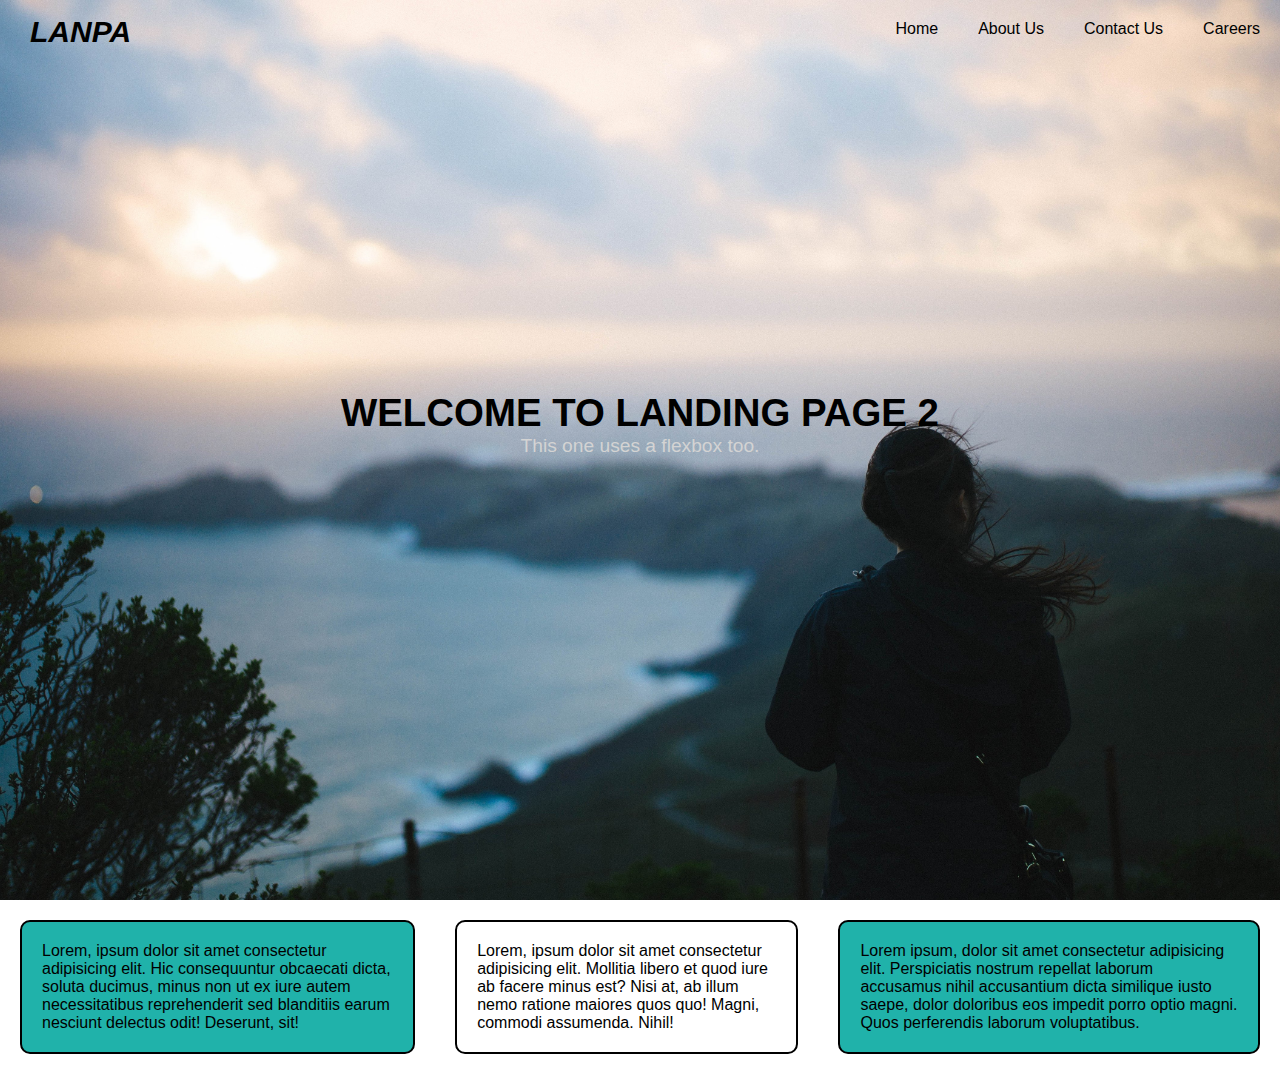
<file: LP2/index.html>
<!DOCTYPE html>
<html lang="en">
<head>
    <meta charset="UTF-8">
    <meta name="viewport" content="width=device-width, initial-scale=1.0">
    <meta http-equiv="X-UA-Compatible" content="ie=edge">
    <link rel="stylesheet" href="css/stylesheet.css">
    <title>Landing Page 2</title>
</head>
<body>
    <header class="showcase">
        <nav>
            <h1 class="logo">LANPA</h1>
            <ul>
                <li>Home</li>
                <li>About Us</li>
                <li>Contact Us</li>
                <li>Careers</li>
            </ul>
        </nav>
        <div class="clr-fix"></div>
        <div class="main-content">
            <h1>WELCOME TO LANDING PAGE 2</h1>
            <p>This one uses a flexbox too.</p>
        </div>
    </header>
    <main>
        <section class="box1">
            <p>Lorem, ipsum dolor sit amet consectetur adipisicing elit. Hic consequuntur obcaecati dicta, soluta ducimus, minus non ut ex iure autem necessitatibus reprehenderit sed blanditiis earum nesciunt delectus odit! Deserunt, sit!</p>
        </section>
        <section class="box2">
            <p>Lorem, ipsum dolor sit amet consectetur adipisicing elit. Mollitia libero et quod iure ab facere minus est? Nisi at, ab illum nemo ratione maiores quos quo! Magni, commodi assumenda. Nihil!</p>
        </section>
        <section class="box3">
            <p>Lorem ipsum, dolor sit amet consectetur adipisicing elit. Perspiciatis nostrum repellat laborum accusamus nihil accusantium dicta similique iusto saepe, dolor doloribus eos impedit porro optio magni. Quos perferendis laborum voluptatibus.</p>
        </section>
    </main>
    <footer>
        <p></p>
    </footer>
</body>
</html>
</file>
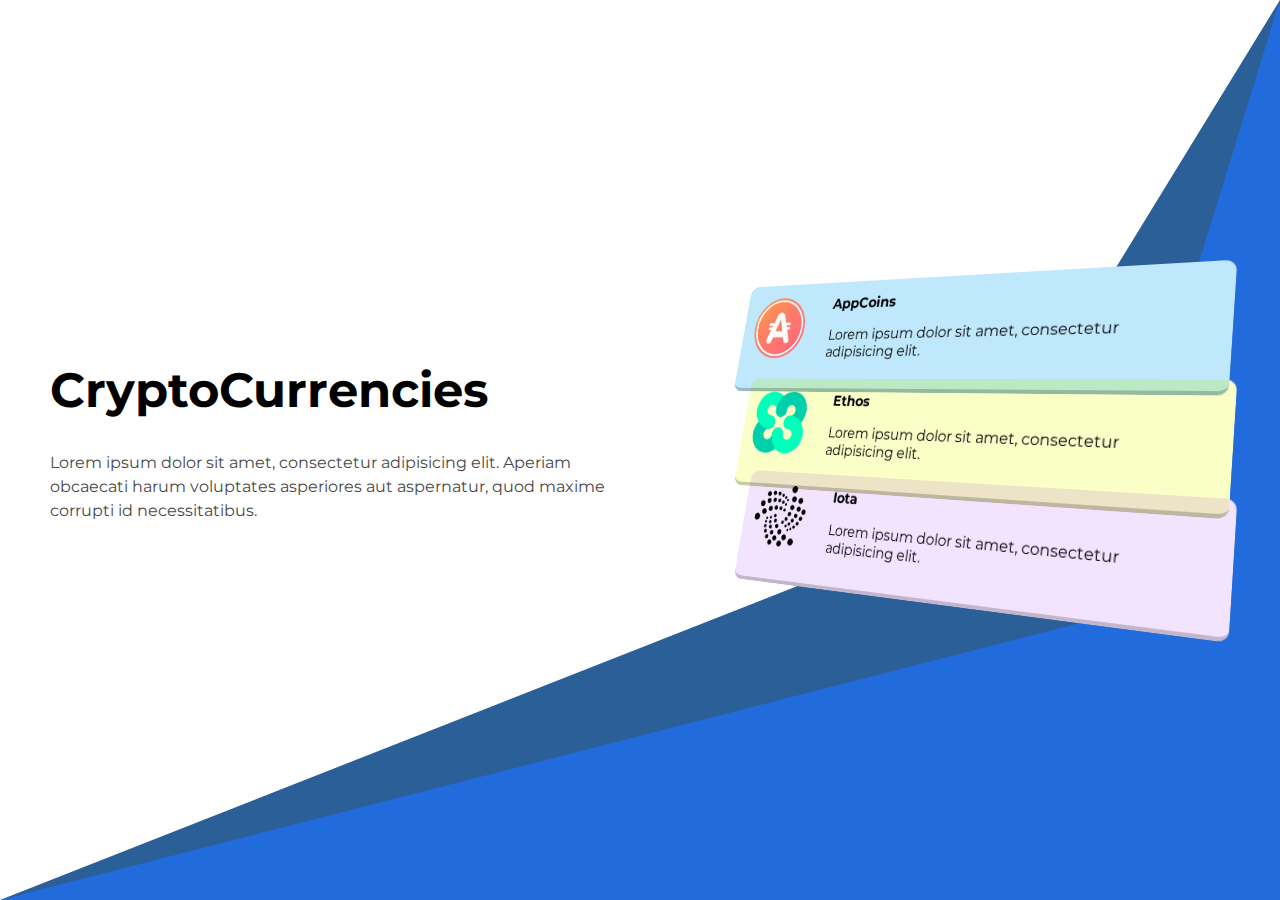
<file: LP3/index.html>
<!DOCTYPE html>
<html lang="en">
<head>
	<meta charset="UTF-8">
	<title>Landing Page</title>
	<link href="https://fonts.googleapis.com/css?family=Montserrat:600" rel="stylesheet">
	<link rel="stylesheet" type="text/css" href="stylesheet.css">
</head>
<body>
	<div class="bg"></div>
	<div class="bg2"></div>

	<div class="container">
		<div id="left">
			<h1>CryptoCurrencies</h1>
			<p>Lorem ipsum dolor sit amet, consectetur adipisicing elit. Aperiam obcaecati harum voluptates asperiores aut aspernatur, quod maxime corrupti id necessitatibus.</p>
		</div>
		<div id="right">
			<ul>
				<li>
					<img src="images/appcoins.svg" alt="appcoin image">
					<span>
						<strong>AppCoins</strong>
						<p>Lorem ipsum dolor sit amet, consectetur adipisicing elit.</p>
					</span>
				</li>
				<li>
					<img src="images/ethos.svg" alt="appcoin image">
					<span>
						<strong>Ethos</strong>
						<p>Lorem ipsum dolor sit amet, consectetur adipisicing elit.</p>
					</span>
				</li>
				<li>
					<img src="images/iota-1.svg" alt="appcoin image">
					<span>
						<strong>Iota</strong>
						<p>Lorem ipsum dolor sit amet, consectetur adipisicing elit.</p>
					</span>
				</li>
			</ul>
		</div>
	</div>
</body>
	<script>document.write('<script src="http://' + (location.host || '${1:localhost}').split(':')[0] + ':${2:35729}/livereload.js?snipver=1"></' + 'script>')</script>

</html>
</file>
<file: LP2/css/stylesheet.css>
* {
    margin: 0;
    padding: 0;
    font-family: Arial, "Helvetica Neue", Helvetica, sans-serif;
}
.showcase {
    background-image: url(../images/image.jpg);
    background-size: cover;
    background-position: center;
    height: 100vh;
}
.clr-fix {
    clear: both;
}
nav .logo{
    float: left;
    padding: 15px 30px;
    font-size: 30px;
    font-style: italic;
}
nav ul {
    float: right;
}
ul {
    display: flex;
    justify-content: flex-end;
}
li {
    padding: 20px;
    list-style: none;
}
.main-content {
    display: flex;
    font-size: larger;
    height: 80vh;
    flex-direction: column;
    justify-content: center;
    align-items: center;
}
.main-content p {
    color: lightgray;
}
main {
    display: flex;
}
main section {
    padding: 20px;
    margin: 20px;
    border: 2px solid black;
    border-radius: 10px;
}
.box1, .box3 {
    background-color: lightseagreen;
}
</file>
<file: LP3/stylesheet.css>
body, html {
	height: 100%;
	margin: 0;
}

body {
	font-family: 'Montserrat';
	display: grid;
	grid-template-rows: auto;
	grid-template-columns: auto;
}

.bg, .bg2 {
	width: 100%;
	height: 100%;
	position: absolute;
}

.bg {
	-webkit-clip-path: polygon(85% 69%, 100% 0, 100% 100%, 0% 100%);
	clip-path: polygon(85% 69%, 100% 0, 100% 100%, 0% 100%);
	z-index: -1;
	background-color: #226bdc;
}

.bg2 {
	-webkit-clip-path: polygon(75% 58%, 100% 0, 100% 100%, 0% 100%);
	clip-path: polygon(75% 58%, 100% 0, 100% 100%, 0% 100%);
	z-index: -2;
	background-color: #2a5f98;
}

.container {
	display: grid;
	grid-template-columns: 50% auto;
	height: auto;
	-ms-align-self: center;
	align-self: center;
	margin: 0 50px;
}

ul {
	list-style-type: none;
	perspective: 1000px;
}

ul li {
	display: grid;
	grid-template-columns: 20% auto;
	border-radius: 10px;
	padding: 15px;
	cursor: pointer;
	transform: rotateY(-30deg) rotateX(15deg);
	position: absolute;
	border-bottom: 4px solid rgba(0, 0, 0,.2);
	mix-blend-mode: multiply;
}

ul li:nth-child(1) {
	background-color: #bfe8fc;
	top: -105px;
	z-index: 2;
}
ul li:nth-child(2) {
	background-color: #faffc8;
	z-index: 1;
}
ul li:nth-child(3) {
	background-color: rgba(242, 228, 255);
	top: 105px;
	z-index: 0;
}
ul li:hover {
	transform: rotateY(-22deg) rotateX(7deg) scale(1.03);
	transition: transform .4s ease-out;
	z-index: 3;
	mix-blend-mode: normal;
}
img {
	width: 70px;
}
h1 {
	font-size: 3em;
	margin-top: 0;
}

#left > p {
	color: rgb(73,73,73);
	line-height: 1.5em;
}
</file>
